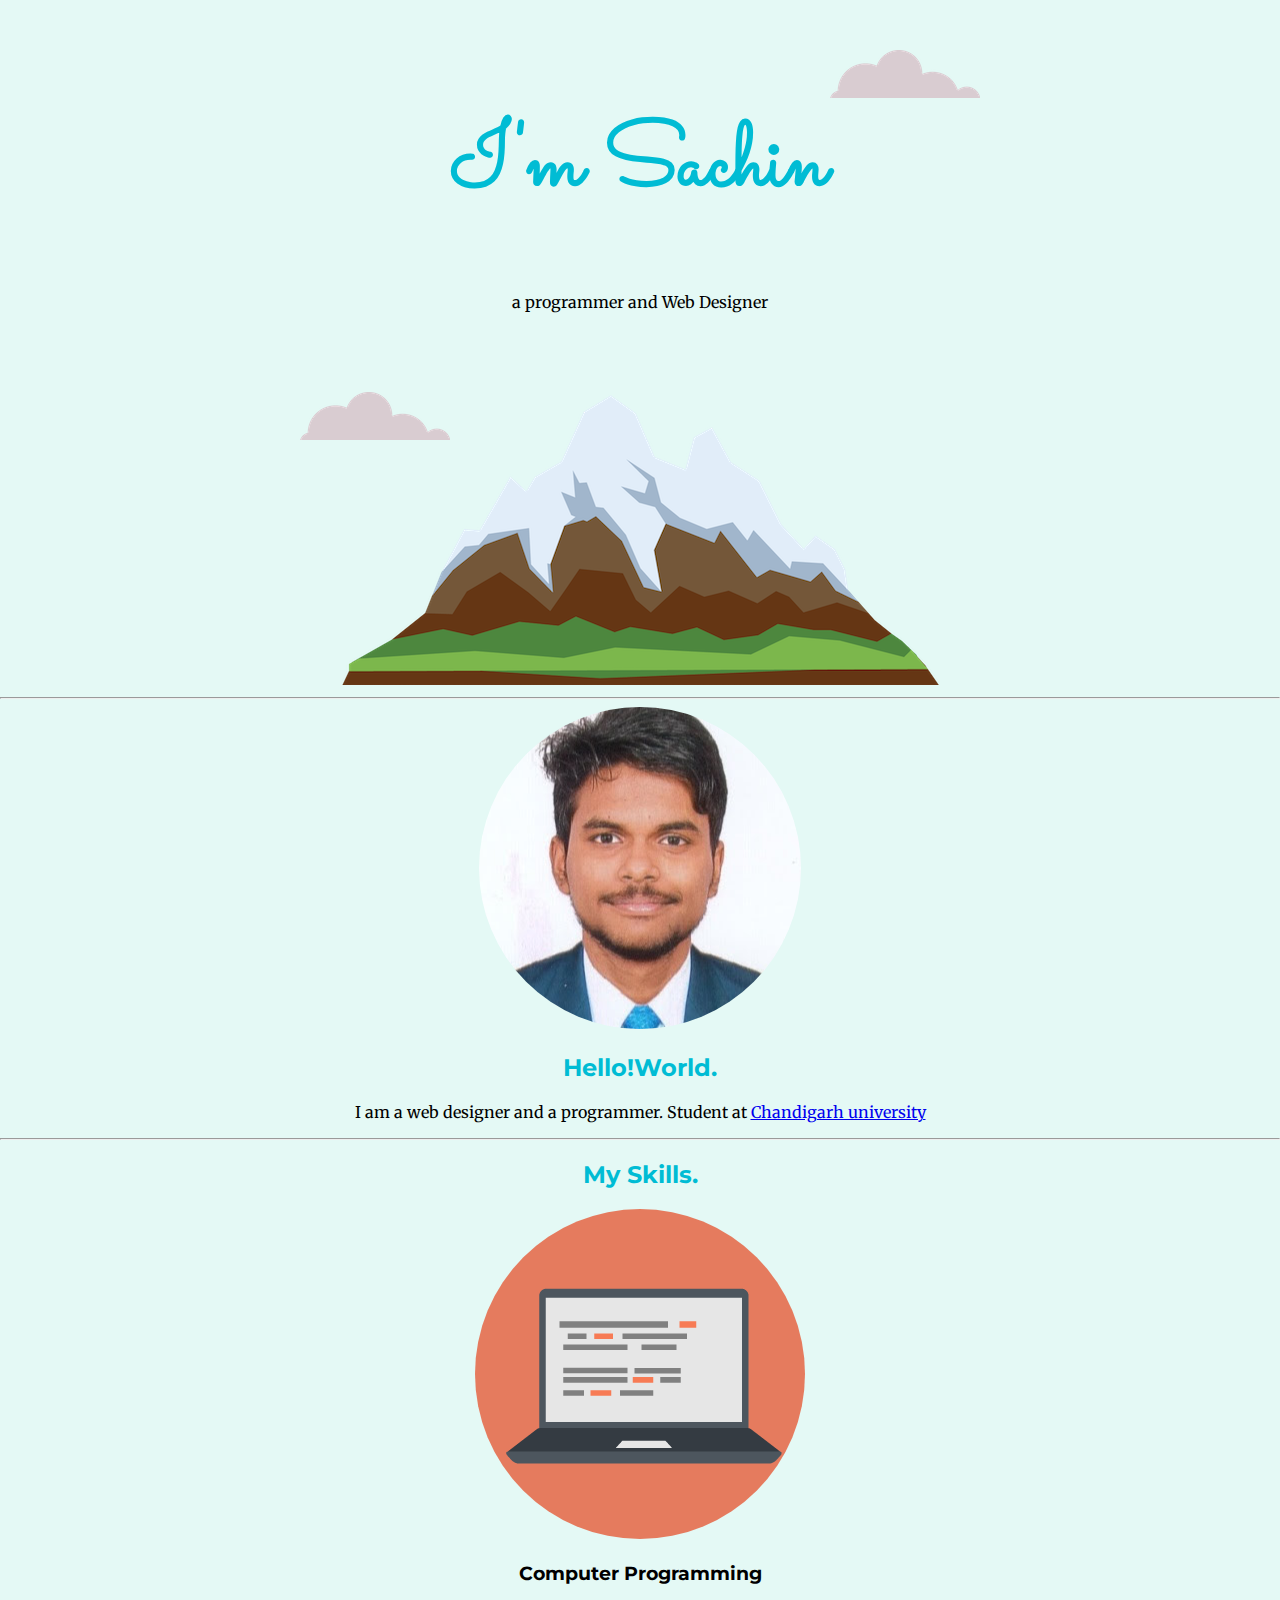
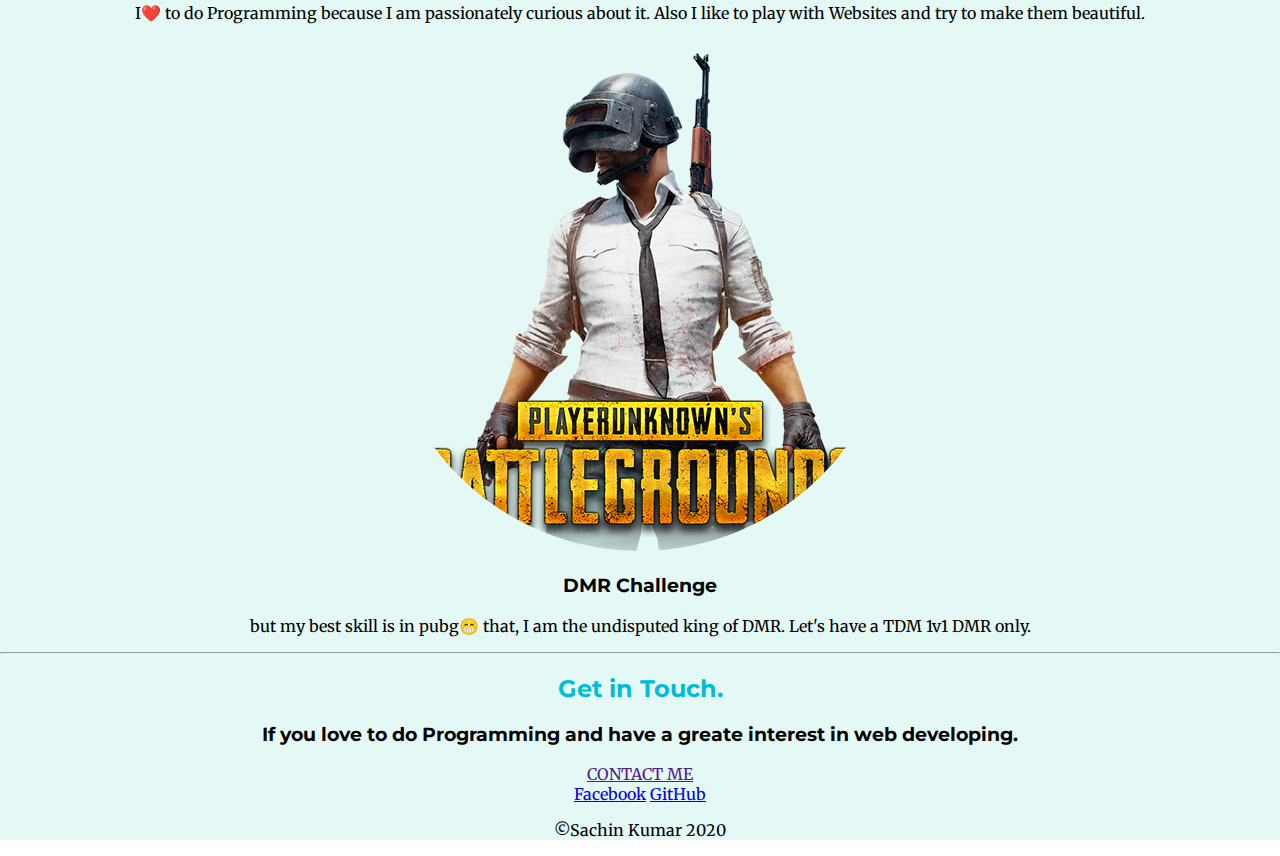
<file: index.html>
<!DOCTYPE html>
<html>
  <head>
    <meta charset="utf-8">
    <title>Sachin Kumar Baral</title>
    <link rel="stylesheet" href="css/styles.css">
    <link rel="icon" href="favicon.ico">
    <link rel="stylesheet" href="https://fonts.googleapis.com/css2?family=Merriweather:ital,wght@0,300;0,400;0,700;0,900;1,300;1,400;1,700;1,900&family=Montserrat:ital,wght@0,100;0,200;0,300;0,400;0,500;0,600;0,700;0,800;0,900;1,100;1,200;1,300;1,400;1,500;1,600;1,700;1,800;1,900&family=Sacramento&display=swap">
  </head>
  <body>
    <div class="top-container">
      <img class="top-cloud"src="images/cloud.png" alt="cloud-image">
      <h1>I'm Sachin</h1>
      <p>a programmer and Web Designer</p>
      <img class="bottom-cloud"src="images/cloud.png" alt="cloud-image">
      <img class="mountain"src="images/mountain.png" alt="mountain-images">
      <hr>
      <div class="middle-container">
        <div class="profile">
          <img src="images/San.png" alt="Sachin's images">
          <h2>Hello!World.</h2>
          <p>I am a web designer and a programmer. Student at <a href="https://www.cuchd.in/contact/">Chandigarh university</a></p>

        </div>
        <hr>
        <div class="Skills">
          <h2>My Skills.</h2>
            <div class="Skill-row">
              <img src="images/computer.png" alt="Computer image">
              <h3>Computer Programming</h3>
              <p>I❤️ to do Programming because I am passionately curious about it. Also I like to play with Websites and try to make them beautiful. </p>
            </div>
            <div class="Skill-row">
              <img src="images/pubg.png" alt="pubg Image">
              <h3>DMR Challenge</h3>
              <p>but my best skill is in pubg😁 that, I am the undisputed king of DMR. Let's have a TDM 1v1 DMR only.</p>
            </div>
          </div>
          <hr>
          <div class="contact-me">
            <h2>Get in Touch.</h2>
            <h3>If you love to do Programming and have a greate interest in web developing.</h3>
            <a class = "btn" href :"mailto:sachinbaral02@gmail.com">CONTACT ME</a>
          </div>

          </div>
          <div class="bottom-section">
            <a href="https://www.facebook.com/sachin.baral.589">Facebook</a>
            <a href="https://github.com/San8908">GitHub</a>
            <p>©Sachin Kumar 2020</p>
          </div>

      </div>

  </body>
</html>
</file>
<file: css/styles.css>
body{
  margin-top: 0;
  margin-left: 0;
  margin-right: 0;
  text-align: center;
  font-family: 'Merriweather', serif;
}
h1{
  margin-top: 0;
  font-size: 90px;
  color: #00bcd4;
  font-family: 'Sacramento', cursive;
}
h2{
  font-family: 'Montserrat', sans-serif;
  color: #00bcd4;
}
h3{
  font-family: 'Montserrat', sans-serif;
}
.top-container{
  margin-top: 0;
  background-color:#E4F9F5;
  position: relative;
  padding-top: 100px;
}
.bottom-cloud{
  position: absolute;
  left:300px;
  bottom:2000px;
}
.top-cloud{
  position: absolute;
  right: 300px;
  top: 50px;
}
</file>
